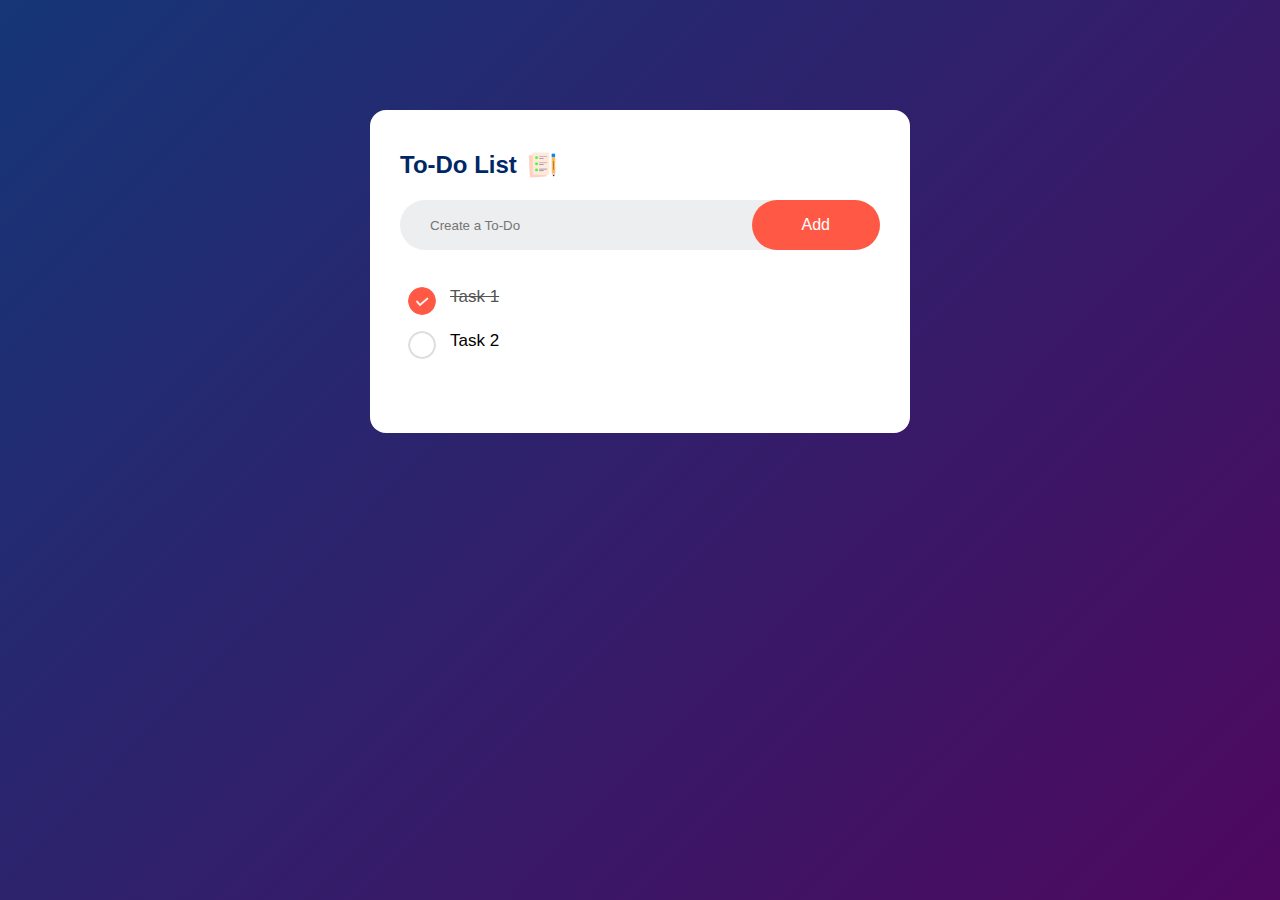
<file: index.html>
<!DOCTYPE html>
<html lang="en">
<head>
    <meta charset="UTF-8">
    <meta name="viewport" content="width=device-width, initial-scale=1.0">
    <title>To-Do App</title>
    <link rel="stylesheet" href="style.css">
</head>
<body>
<div class="background">
<div class="todo-panel">
    <h2 class="todo-app-title">To-Do List <img class="todo-app-icon" src="images/icon.png"></h2>
    <div class="todo-creator">
         <input class="todo-descriptor-input" type="text" id="input-box" placeholder="Create a To-Do">
         <button class="add-todo-button">Add</button>
    </div>
    <ul class="todo-list">
        <li class="todo-list-checked">Task 1</li>
        <li>Task 2</li>
    </ul>
</div>
</div>
</body>
</html>
</file>
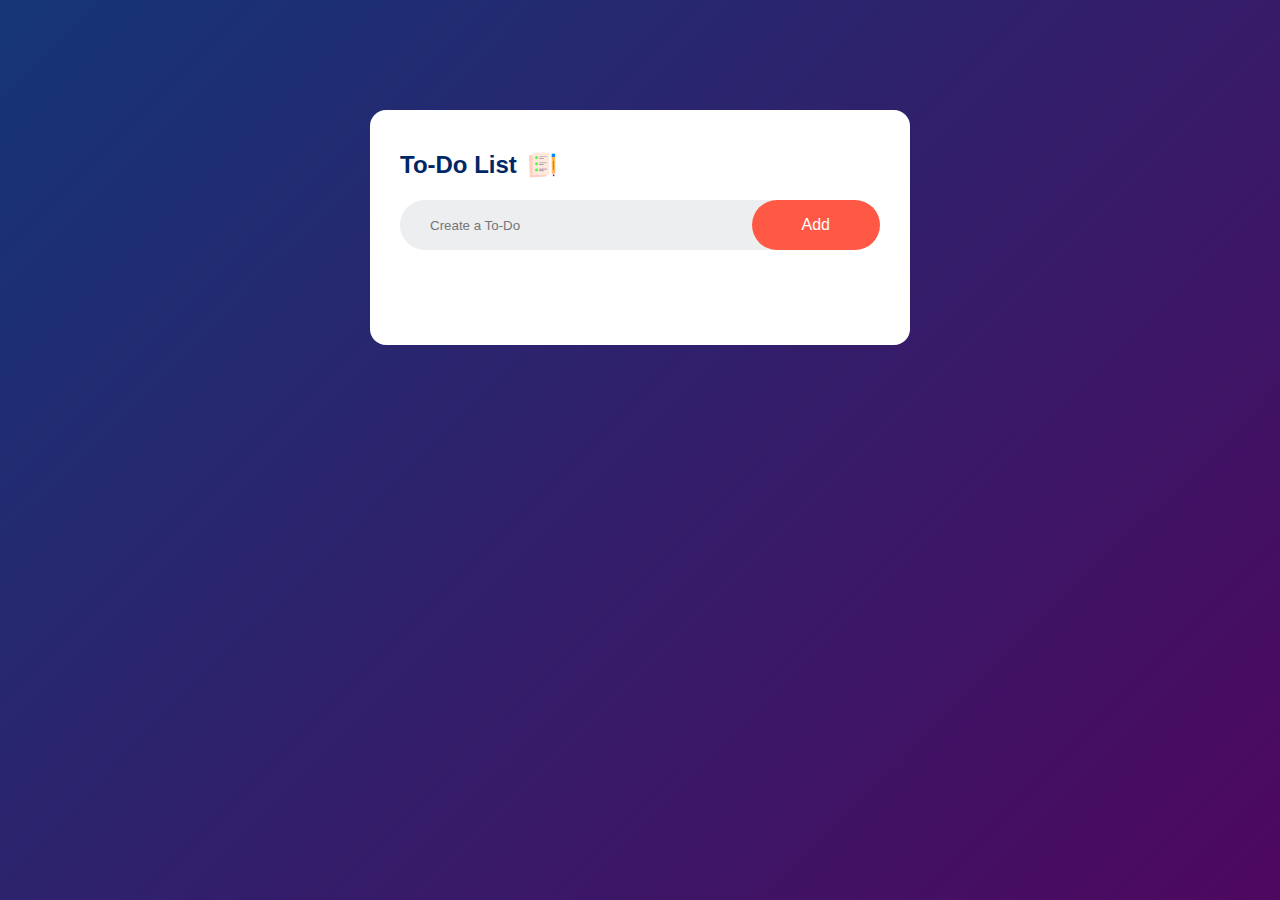
<file: js/to-do-app/index.html>
<!DOCTYPE html>
<html lang="en">
<head>
    <meta charset="UTF-8">
    <meta name="viewport" content="width=device-width, initial-scale=1.0">
    <title>To-Do App</title>
    <link rel="stylesheet" href="style.css">
</head>
<body>
<div class="background">
<div class="todo-panel">
    <h2 class="todo-app-title">To-Do List <img class="todo-app-icon" src="images/icon.png"></h2>
    <div class="todo-creator">
         <input class="todo-descriptor-input" type="text" placeholder="Create a To-Do">
         <button onclick="checkAddTodo()" class="add-todo-button">Add</button>
    </div>
        <ul class="todo-list">
            <!-- <li class="todo-item-checked">Task 1</li>
            <li>Task 2</li> -->
        </ul>
    </div>
</div>
<script src="script.js"></script>
</body>
</html>
</file>
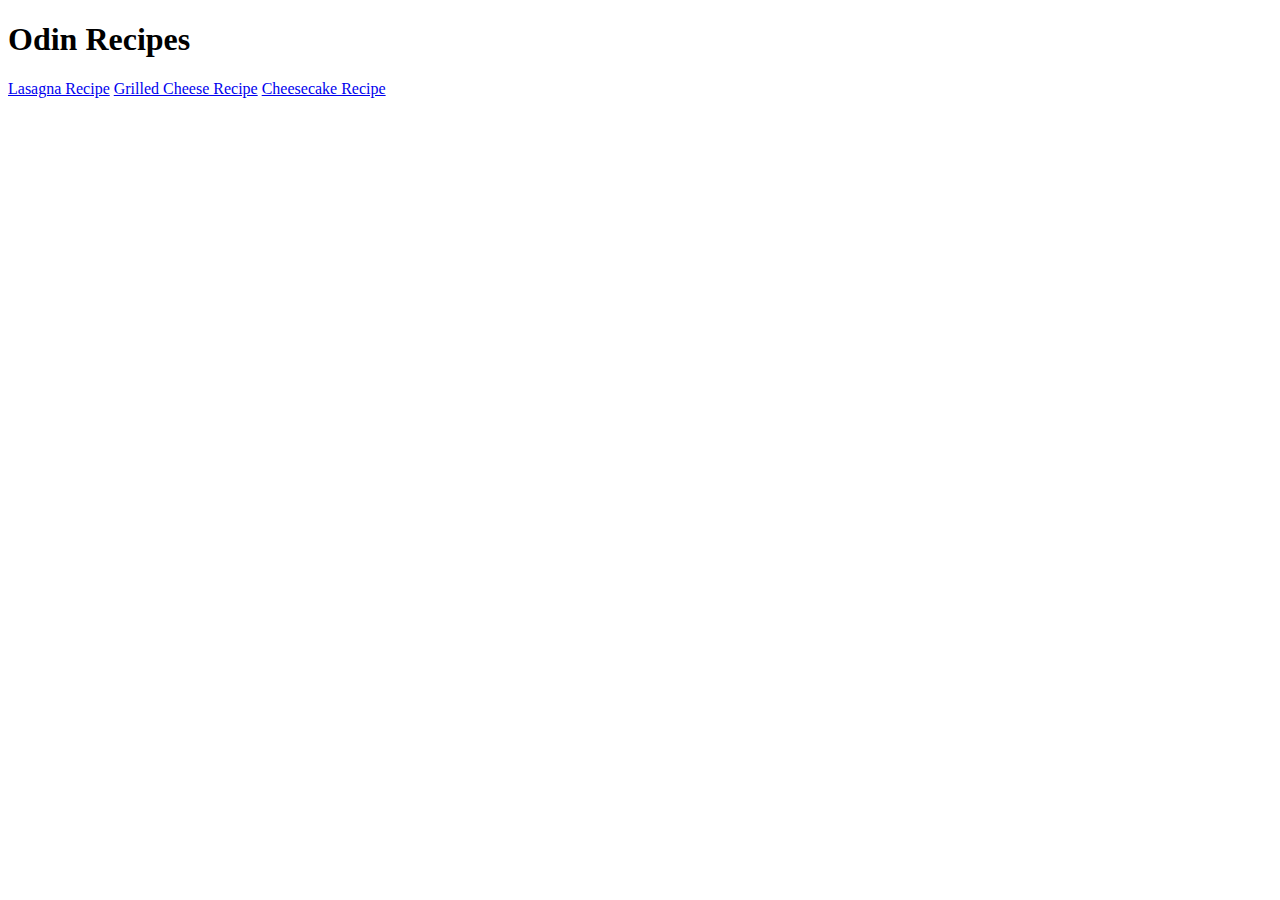
<file: webdev/odin_project/basic_recipe/index.html>
<!DOCTYPE html>
<html lang="en">
<head>
    <meta charset="UTF-8">
    <meta name="viewport" content="width=device-width, initial-scale=1.0">
    <title>Document</title>
</head>
<body>
    <h1>Odin Recipes</h1>
    <a href="./recipes/lasagna.html">Lasagna Recipe</a>
    <a href="./recipes/grilled_cheese.html">Grilled Cheese Recipe</a>
    <a href="./recipes/cheesecake.html">Cheesecake Recipe</a>
</body>
</html>
</file>
<file: style.css>
*{
    margin: 0%;
    padding: 0%;
    font-family: 'Poppins', sans-serif;
    box-sizing: border-box;
}


.background{
    width: 100%;
    min-height: 100vh;
    background: linear-gradient(135deg, #153677, #4e085f);
    padding: 10px;
}


/* To-Do Panel Styles */ 
.todo-panel{
    width: 100%;
    max-width: 540px;
    background: #fff;
    margin: 100px auto 20px;
    padding: 40px 30px 70px;
    border-radius: 16px;
}
/* Make the title blue and align the logo with text */
.todo-app-title{
    color: #002765;
    display: flex;
    align-items: center;
    margin-bottom: 20px; 
}
/* Make the logo image smaller */
.todo-app-icon{
    width: 30px;
    margin-left: 10px;
}

/* To-Do Creator Styles */
.todo-creator{
    display: flex;
    align-items: center;
    justify-content: space-between;
    background: #edeef0;
    border-radius: 30px;
    padding-left: 20px;
    margin-bottom: 25px;
}
/* Give text input box a borderless rounded look */
.todo-descriptor-input{
    flex: 1;
    border: none;
    outline: none;
    background: transparent;
    padding: 10px;
    font-weight: 14px;
}
/* Give text input box a borderless rounded look */
.add-todo-button{
    border: none;
    outline: none;
    padding: 16px 50px;
    background: #ff5945;
    color: white;
    font-size: 16px;
    cursor: pointer;
    border-radius: 40px;
}

/* To-Do List Styles */ 
.todo-list li{
    list-style: none;
    font-size: 17px;
    padding: 12px 8px 12px 50px;
    user-select: none;
    cursor: pointer;
    position: relative;
}
/* Unchecked icon left of the task */
.todo-list li::before{
    content: '';
    position: absolute;
    height: 28px;
    width: 28px;
    border-radius: 50%;
    background-image: url(images/unchecked.png);
    background-size: cover;
    background-position: center;
    top: 12px;
    left: 8px;
}
/* Alternative style if the todo is checked */
.todo-list-checked{
    color: #555;
    text-decoration: line-through;
}
/* Checked icon left of the task */
.todo-list li.todo-list-checked::before{
    background-image: url(images/checked.png);
}
</file>
<file: js/to-do-app/style.css>
*{
    margin: 0%;
    padding: 0%;
    font-family: 'Poppins', sans-serif;
    box-sizing: border-box;
}


.background{
    width: 100%;
    min-height: 100vh;
    background: linear-gradient(135deg, #153677, #4e085f);
    padding: 10px;
}


/* To-Do Panel Styles */ 
.todo-panel{
    width: 100%;
    max-width: 540px;
    background: #fff;
    margin: 100px auto 20px;
    padding: 40px 30px 70px;
    border-radius: 16px;
}
/* Make the title blue and align the logo with text */
.todo-app-title{
    color: #002765;
    display: flex;
    align-items: center;
    margin-bottom: 20px; 
}
/* Make the logo image smaller */
.todo-app-icon{
    width: 30px;
    margin-left: 10px;
}

/* To-Do Creator Styles */
.todo-creator{
    display: flex;
    align-items: center;
    justify-content: space-between;
    background: #edeef0;
    border-radius: 30px;
    padding-left: 20px;
    margin-bottom: 25px;
}
/* Give text input box a borderless rounded look */
.todo-descriptor-input{
    flex: 1;
    border: none;
    outline: none;
    background: transparent;
    padding: 10px;
    font-weight: 14px;
}
/* Give text input box a borderless rounded look */
.add-todo-button{
    border: none;
    outline: none;
    padding: 16px 50px;
    background: #ff5945;
    color: white;
    font-size: 16px;
    cursor: pointer;
    border-radius: 40px;
}

/* To-Do List Styles */ 
.todo-list li{
    list-style: none;
    font-size: 17px;
    padding: 12px 8px 12px 50px;
    user-select: none;
    cursor: pointer;
    position: relative;
}
/* Unchecked icon left of the task */
.todo-list li::before{
    content: '';
    position: absolute;
    height: 28px;
    width: 28px;
    border-radius: 50%;
    background-image: url(images/unchecked.png);
    background-size: cover;
    background-position: center;
    top: 12px;
    left: 8px;
}
/* Alternative style if the todo is checked */
.todo-list li.todo-item-checked{
    color: #555;
    text-decoration: line-through;
}
/* Checked icon left of the task */
.todo-list li.todo-item-checked::before{
    background-image: url(images/checked.png);
}
/* Delete icon right of the task */
.delete-todo-button{
    position: absolute;
    right: 0;
    top: 5px;
    width: 40px;
    height: 40px;
    font-size: 22px;
    color: #555;
    line-height: 40px;
    text-align: center;
    border-radius: 50%;
}
.delete-todo-button:hover{
    background: #edeef0;
}
</file>
